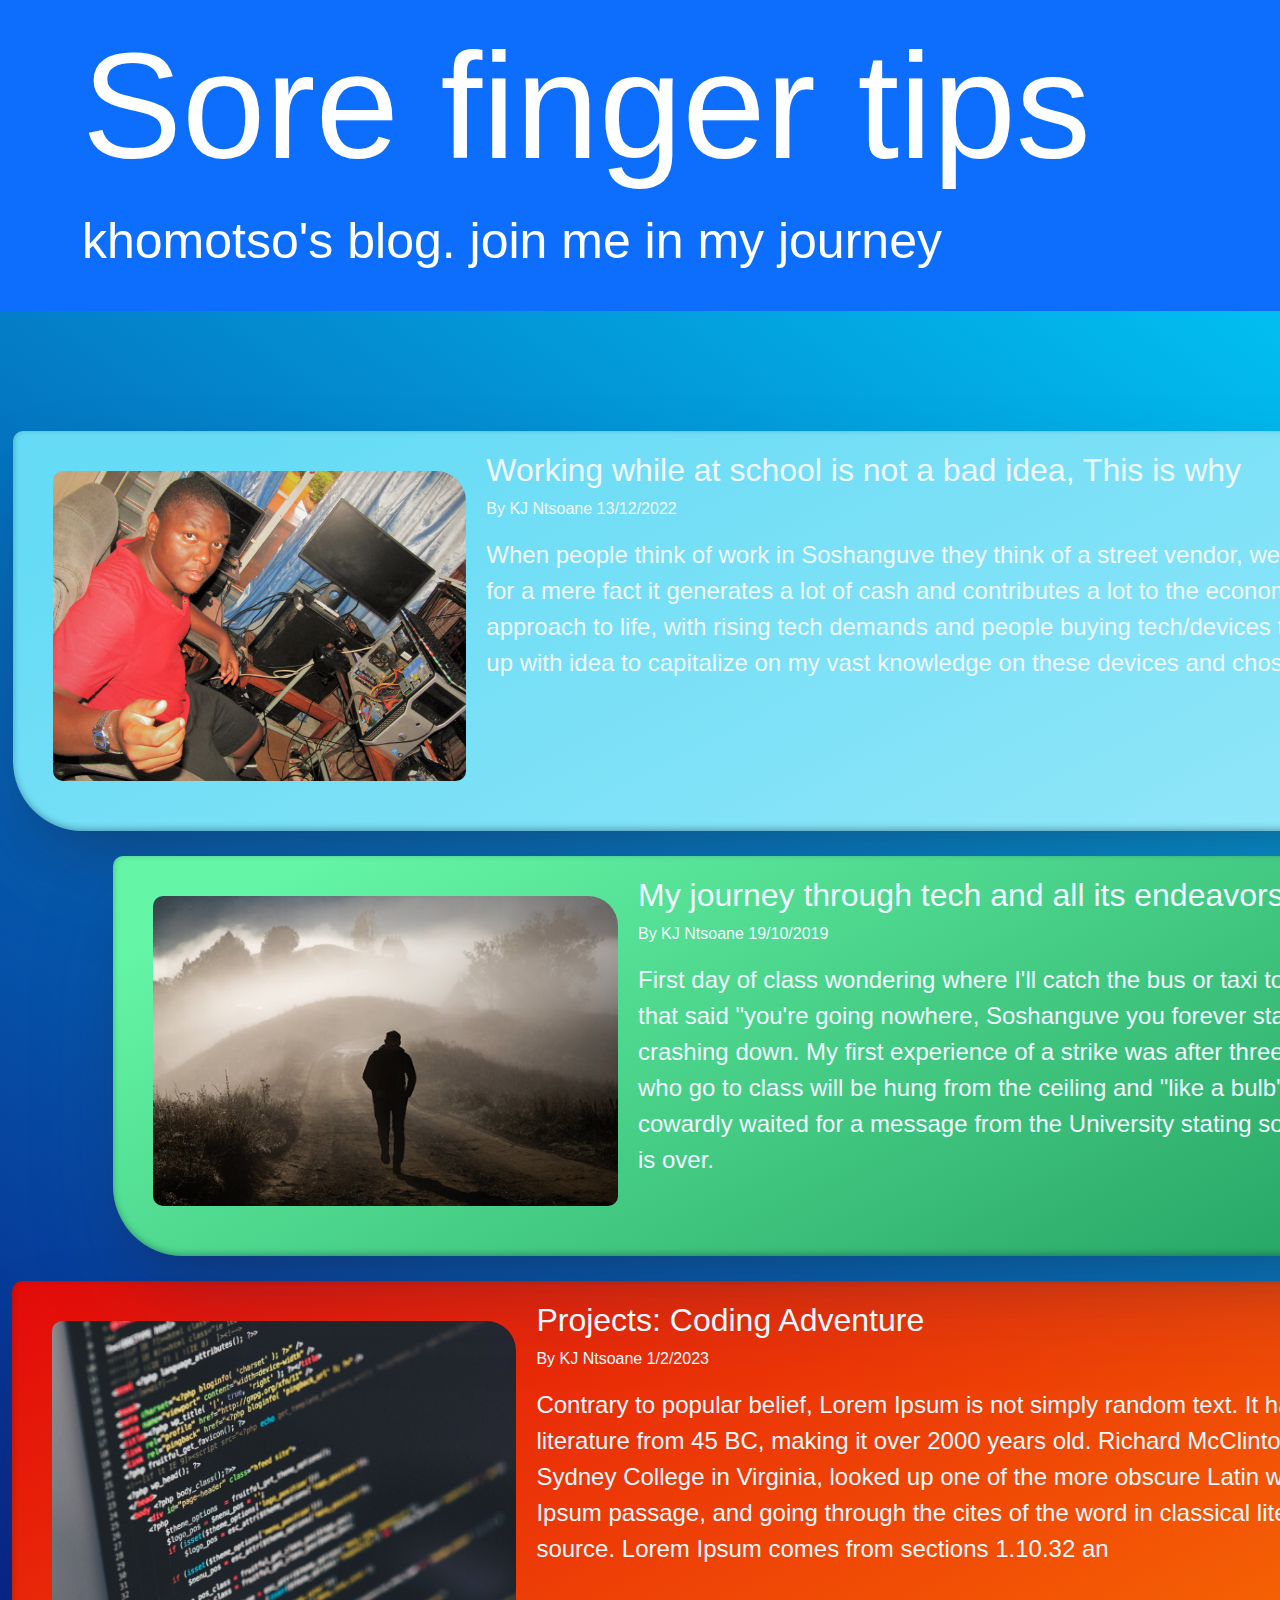
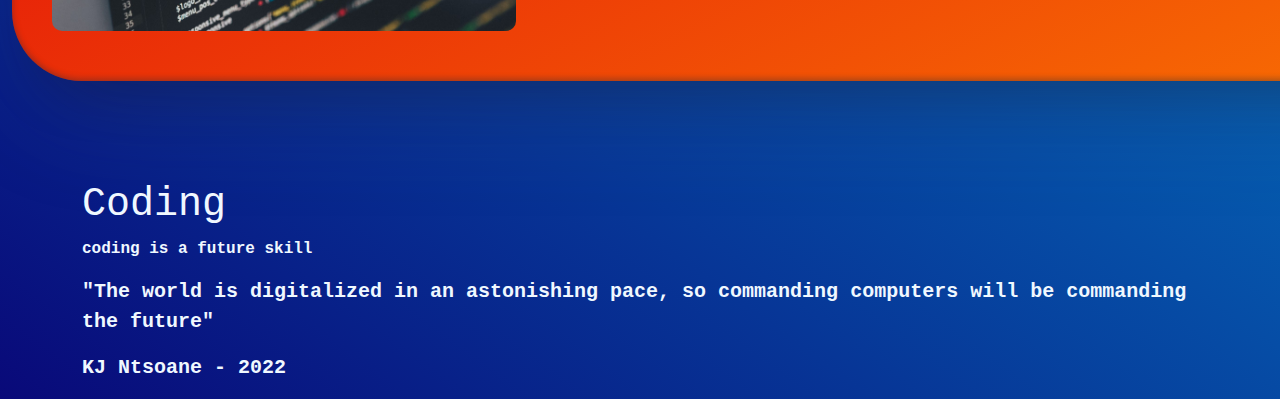
<file: bootstrap-5.3.0-alpha1-dist/index.html>
<!doctype html>
<html lang="en">

<head>
    <!-- Required meta tags -->
    <meta charset="utf-8">
    <meta name="viewport" content="width=device-width, initial-scale=1, shrink-to-fit=no">

    <!-- Bootstrap CSS -->
    <link rel="stylesheet" href="./css/bootstrap.min.css">
    <link rel="stylesheet" href="./styles.css">
    <!-- Full-width images with number and caption text -->

    <!-- Next and previous buttons -->
    <div class="p-3 mb-2 bg-primary text-white" style="width: 100%;">
        <div class="container">
            <div class="jumbotron jumbotron-fluid">
                <h1 style="font-size: 150px;">Sore finger tips</h1>
                <p style="font-size: 50px;">khomotso's blog. join me in my journey</p>
            </div>
        </div>
    </div>
    <br>
    <br>
    <br>
    <br>

    <!-- The dots/circles -->

    <title>Portfolio</title>
</head>

<body style="color: aliceblue; font-family: 'Lucida Sans', 'Lucida Sans Regular', 'Lucida Grande', 'Lucida Sans Unicode', Geneva, Verdana, sans-serif;" class="bgrd_body">
    <p style="background-image: url('img/555392-space-dark-blue.jpg');">
        <div class="row">
            <div class="container" style="padding-left: 25px;">
                <a href="./myWork.html">
                    <div class="bgrd_post" id="rcorners2">
                        <div class="col" style="color: aliceblue;">
                            <p style="float: left;"><img src="./img/IMG_4416 (2).jpg" alt="work" id="rcorners1" style="width: 100%;"></p>
                            <h2>Working while at school is not a bad idea, This is why</h2>
                            <p>By KJ Ntsoane 13/12/2022</p>
                            <p style="font-size: 24px;">When people think of work in Soshanguve they think of a street vendor, well even though is a common for other for a mere fact it generates a lot of cash and contributes a lot to the economy. Well me being me chose a different
                                approach to life, with rising tech demands and people buying tech/devices that they don't know or understand, I up with idea to capitalize on my vast knowledge on these devices and chose to fix them for a living</p>
                        </div>
                </a>
                </div>
            </div>
        </div>
        <div class="row">
            <div class="container" style="padding-top: 25px; padding-left: 125px;">
                <a href="./myjournyey.html">
                    <div class="bgrd_post2" id="rcorners2">

                        <div class="col" style="color: aliceblue;">
                            <p style="float: left;"><img src="./img/360_F_463778997_tHVRiUo2iBatUlnQUzTDWEzpos42a6eO.jpg" alt="work" id="rcorners1" style="width: 100%;"></p>
                            <h2>My journey through tech and all its endeavors</h2>
                            <p>By KJ Ntsoane 19/10/2019</p>
                            <p style="font-size: 24px;">First day of class wondering where I'll catch the bus or taxi to main campus but I felt a whispering breeze that said "you're going nowhere, Soshanguve you forever stay". then I knew that all of my dreams came crashing down.
                                My first experience of a strike was after three days of registering, I heard saying of people who go to class will be hung from the ceiling and "like a bulb" was very clear and sounded honest so I cowardly waited for a
                                message from the University stating something like you can come to school the strike is over. </div>
                </a>
                </div>
            </div>
        </div>
        <div class="container" style="padding-right: 2000px; padding-top: 25px;">
            <a href="./myWork.html">
                <div class="bgrd_post3" id="rcorners3">
                    <div class="col" style="color: aliceblue;">
                        <p style="float: left;"><img src="./img/ilya-pavlov-OqtafYT5kTw-unsplash.jpg" alt="work" id="rcorners1" style="width: 100%;"></p>
                        <h2>Projects: Coding Adventure</h2>
                        <p>By KJ Ntsoane 1/2/2023</p>
                        <p style="font-size: 24px;">Contrary to popular belief, Lorem Ipsum is not simply random text. It has roots in a piece of classical Latin literature from 45 BC, making it over 2000 years old. Richard McClintock, a Latin professor at Hampden-Sydney College
                            in Virginia, looked up one of the more obscure Latin words, consectetur, from a Lorem Ipsum passage, and going through the cites of the word in classical literature, discovered the undoubtable source. Lorem Ipsum comes from
                            sections 1.10.32 an</p>
                    </div>
            </a>
            </div>
        </div>
        <div class="container" style="margin: auto; font-family:'Courier New', Courier, monospace;padding-top: 100px; font-weight: bolder;">
            <h1>Coding
            </h1>
            <p>coding is a future skill</p>
            <blockquote class="blockquote">
                <p>"The world is digitalized in an astonishing pace, so commanding computers will be commanding the future"
                </p>
                <footer class="blockqoute-footer">KJ Ntsoane - 2022</footer>
            </blockquote>
        </div>
        <!-- Optional JavaScript -->
        <!-- jQuery first, then Popper.js, then Bootstrap JS -->
        <script src="./js/jquery.js"></script>
        <script src="./js/popper.js"></script>
        <script src="./js/bootstrap.min.js"></script>
</body>

</html>
</file>
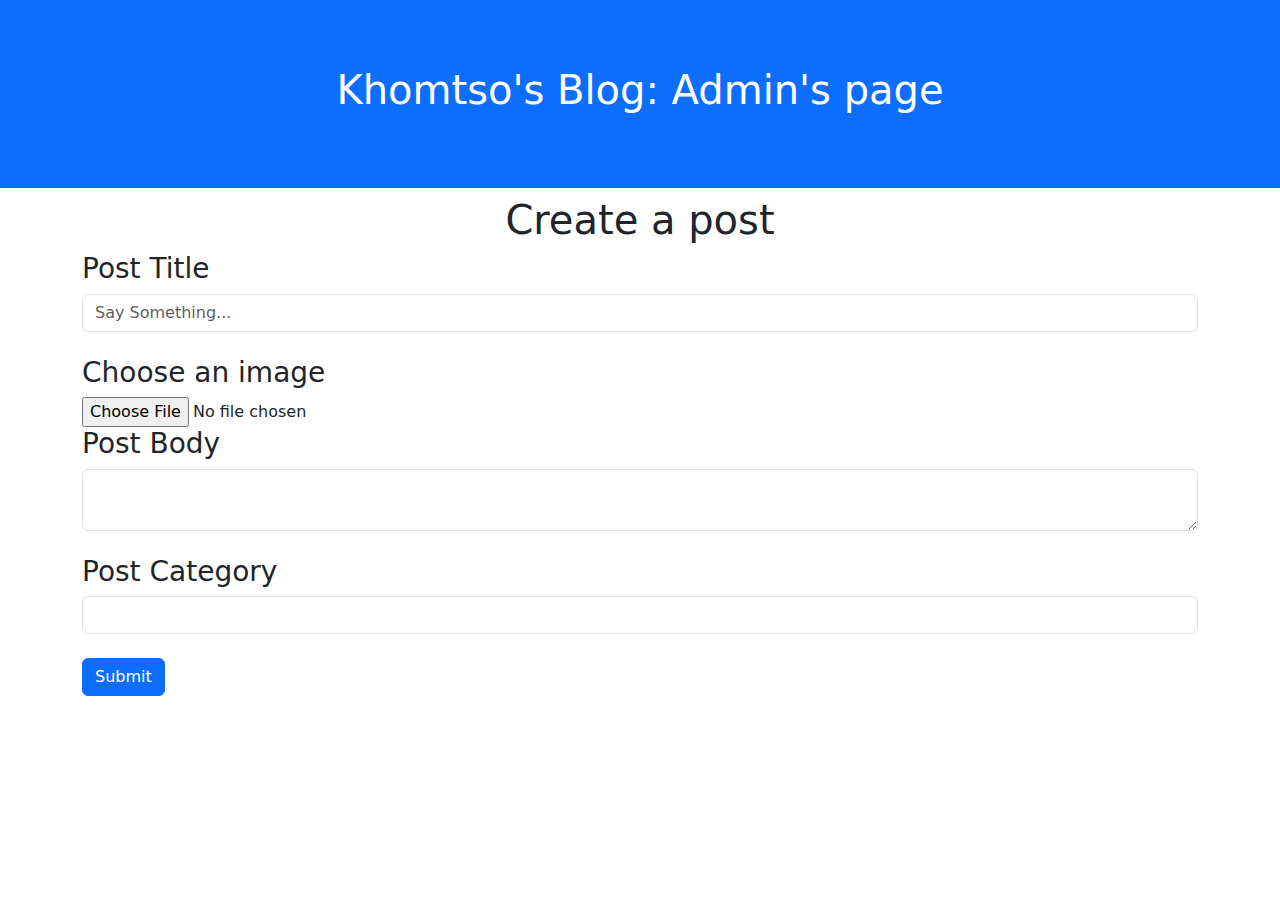
<file: bootstrap-5.3.0-alpha1-dist/Admin.html>
<!DOCTYPE html>
<html lang="en">

<head>
    <meta charset="UTF-8">
    <meta http-equiv="X-UA-Compatible" content="IE=edge">
    <meta name="viewport" content="width=device-width, initial-scale=1.0">
    <link rel="stylesheet" href="./css/bootstrap.min.css">
    <title>Admin</title>
    <div class="p-3 mb-2 bg-primary text-white">
        <div class="jumbtron" style="text-align: center; padding: 50px;">
            <div class="container">
                <h1>
                    Khomtso's Blog: Admin's page
                </h1>
            </div>
        </div>
    </div>
</head>

<body>


    <h1 style="text-align: center;">Create a post</h1>

    <div class="container">
        <form action="/action_page_process_submitted_data.php">
            <div class="row"></div>
            <h3>Post Title</h3>
            <input class="form-control form-rounded" type="text" name="" value="" placeholder="Say Something..." id="pstTitle">
            <br>
            <h3>Choose an image</h3>
            <input type="file" name="" value="" id="image">
            <br>
            <h3>Post Body</h3>
            <textarea class="form-control" row="10" id="pstText"></textarea>
            <br>
            <h3>Post Category</h3>
            <input type="text" class="form-control" name="" value="" id="pstCat">
            <br>
            <button type="submit" class="btn btn-primary">Submit</button>
        </form>
    </div>


    <script src="./js/jquery.js"></script>
    <script src="./js/popper.js"></script>
    <script src="./js/bootstrap.min.js"></script>
</body>

</html>
</file>
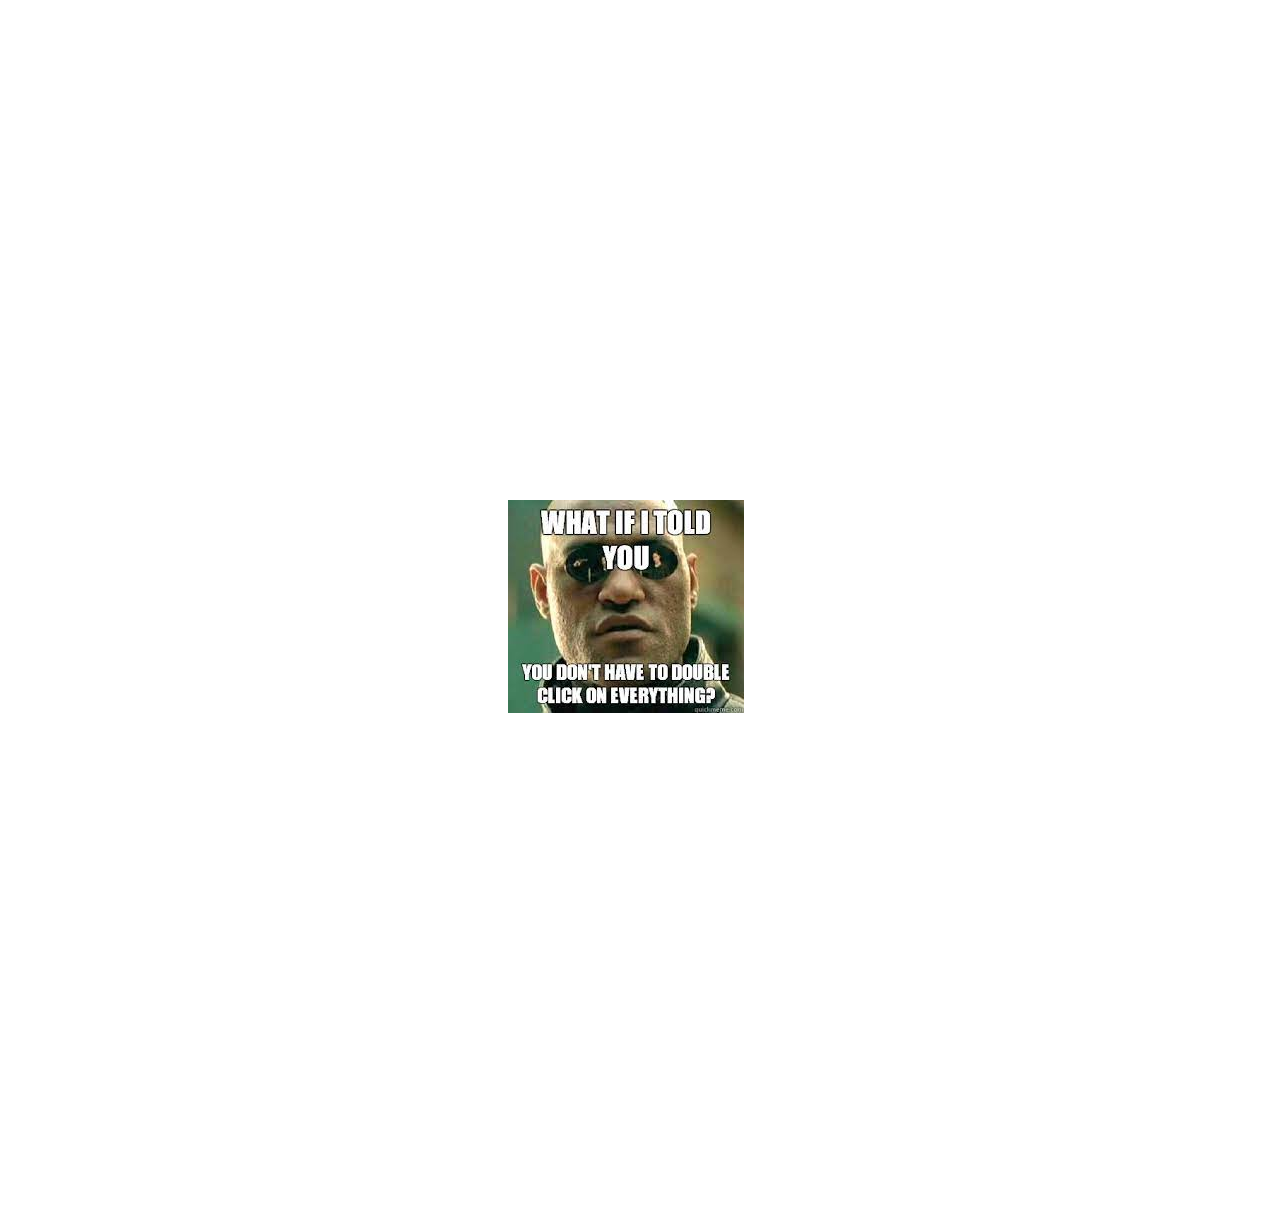
<file: bootstrap-5.3.0-alpha1-dist/errorNodblclick.html>
<!DOCTYPE html>
<html lang="en">

<head>
    <meta charset="UTF-8">
    <meta http-equiv="X-UA-Compatible" content="IE=edge">
    <meta name="viewport" content="width=device-width, initial-scale=1.0">
    <title>Dont double Click</title>
</head>

<body>
    <div style="margin: 500px;">
        <img src="./img/download.jpg" alt="">
    </div>
</body>

</html>
</file>
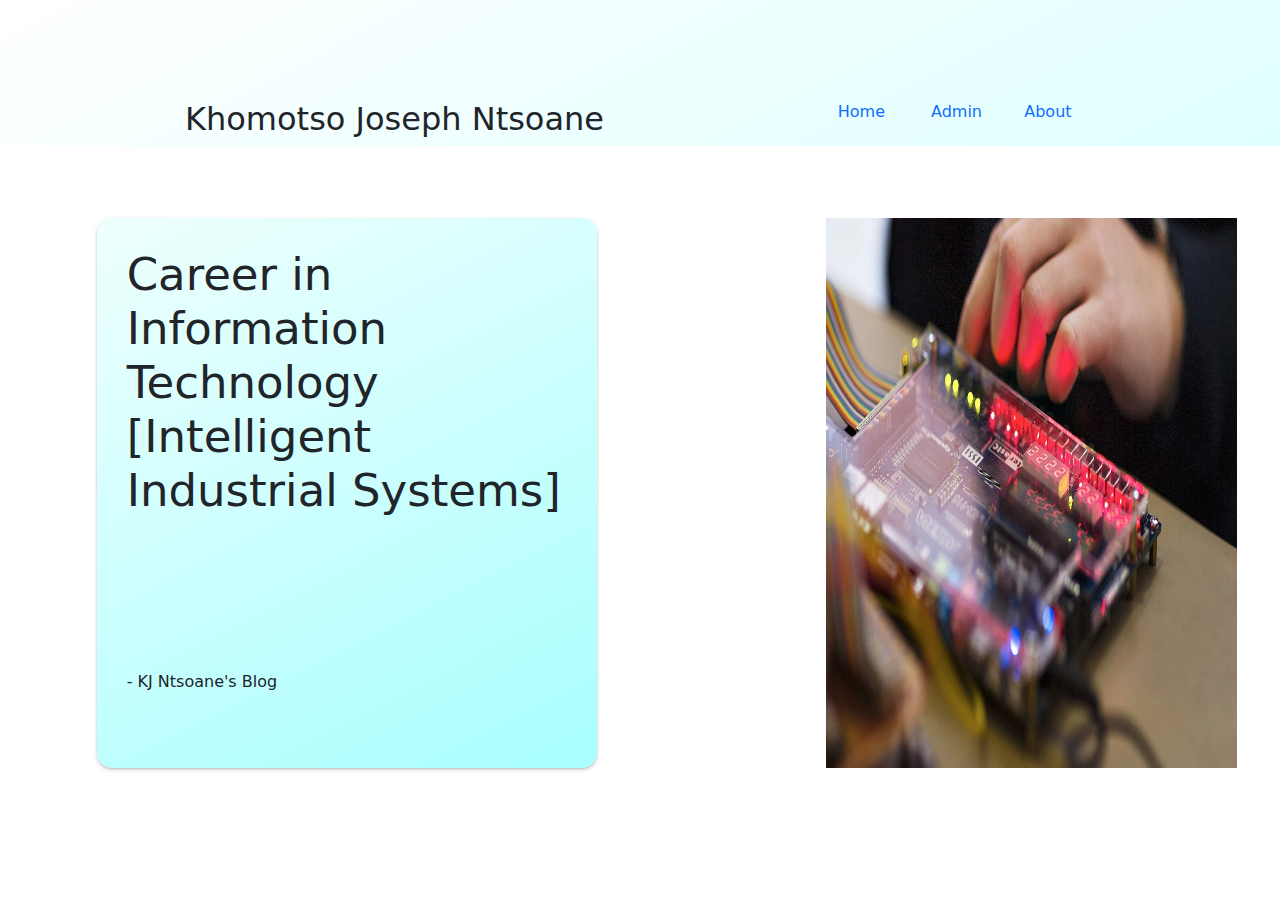
<file: bootstrap-5.3.0-alpha1-dist/home_page.html>
<!DOCTYPE html>
<html lang="en">

<head>
    <meta charset="UTF-8">
    <meta http-equiv="X-UA-Compatible" content="IE=edge">
    <meta name="viewport" content="width=device-width, initial-scale=1.0">
    <link rel="stylesheet" href="./css/bootstrap.min.css">
    <link rel="stylesheet" href="styles.css">
    <title>Home Page</title>
    <div class="bgrd_head2">
        <div class="row" style="padding-left: 185px; padding-top: 100px; font-weight: 500;">
            <div class="col">
                <h2>Khomotso Joseph Ntsoane</h2>
            </div>
            <div class="col-1">
                <a href="index.html"> Home</a></div>
            <div class="col-1">
                <a href="Admin.html"> Admin
            </a>
            </div>
            <div class="col-1"> <a href="#">About</a></div>
            <div class="col-2"></div>

        </div>
    </div>
    <br><br><br>
</head>

<body>


    <div class="row">

        <div class="col-1"></div>
        <div class="col-4; bgrd_post4" id="rcorners4">
            <h2 style="font-size: 45px; font-weight: 100 ;">Career in Information Technology [Intelligent Industrial Systems]</h2>
            <br><br><br><br><br><br>
            <p>- KJ Ntsoane's Blog</p>
        </div>
        <div class="col-2"></div>
        <div class="col-4">
            <img src="./img/b037d30f-061f-4963-8ae3-3aa60e0536d0.webp" alt="" width="100%" height="100%">
        </div>

    </div>

    <script src="./js/jquery.js"></script>
    <script src="./js/popper.js"></script>
    <script src="./js/bootstrap.min.js"></script>
    </body background-image="./img/b037d30f-061f-4963-8ae3-3aa60e0536d0.webp" background-repeat=" no-repeat” background-size=" cover ">

</html>
</file>
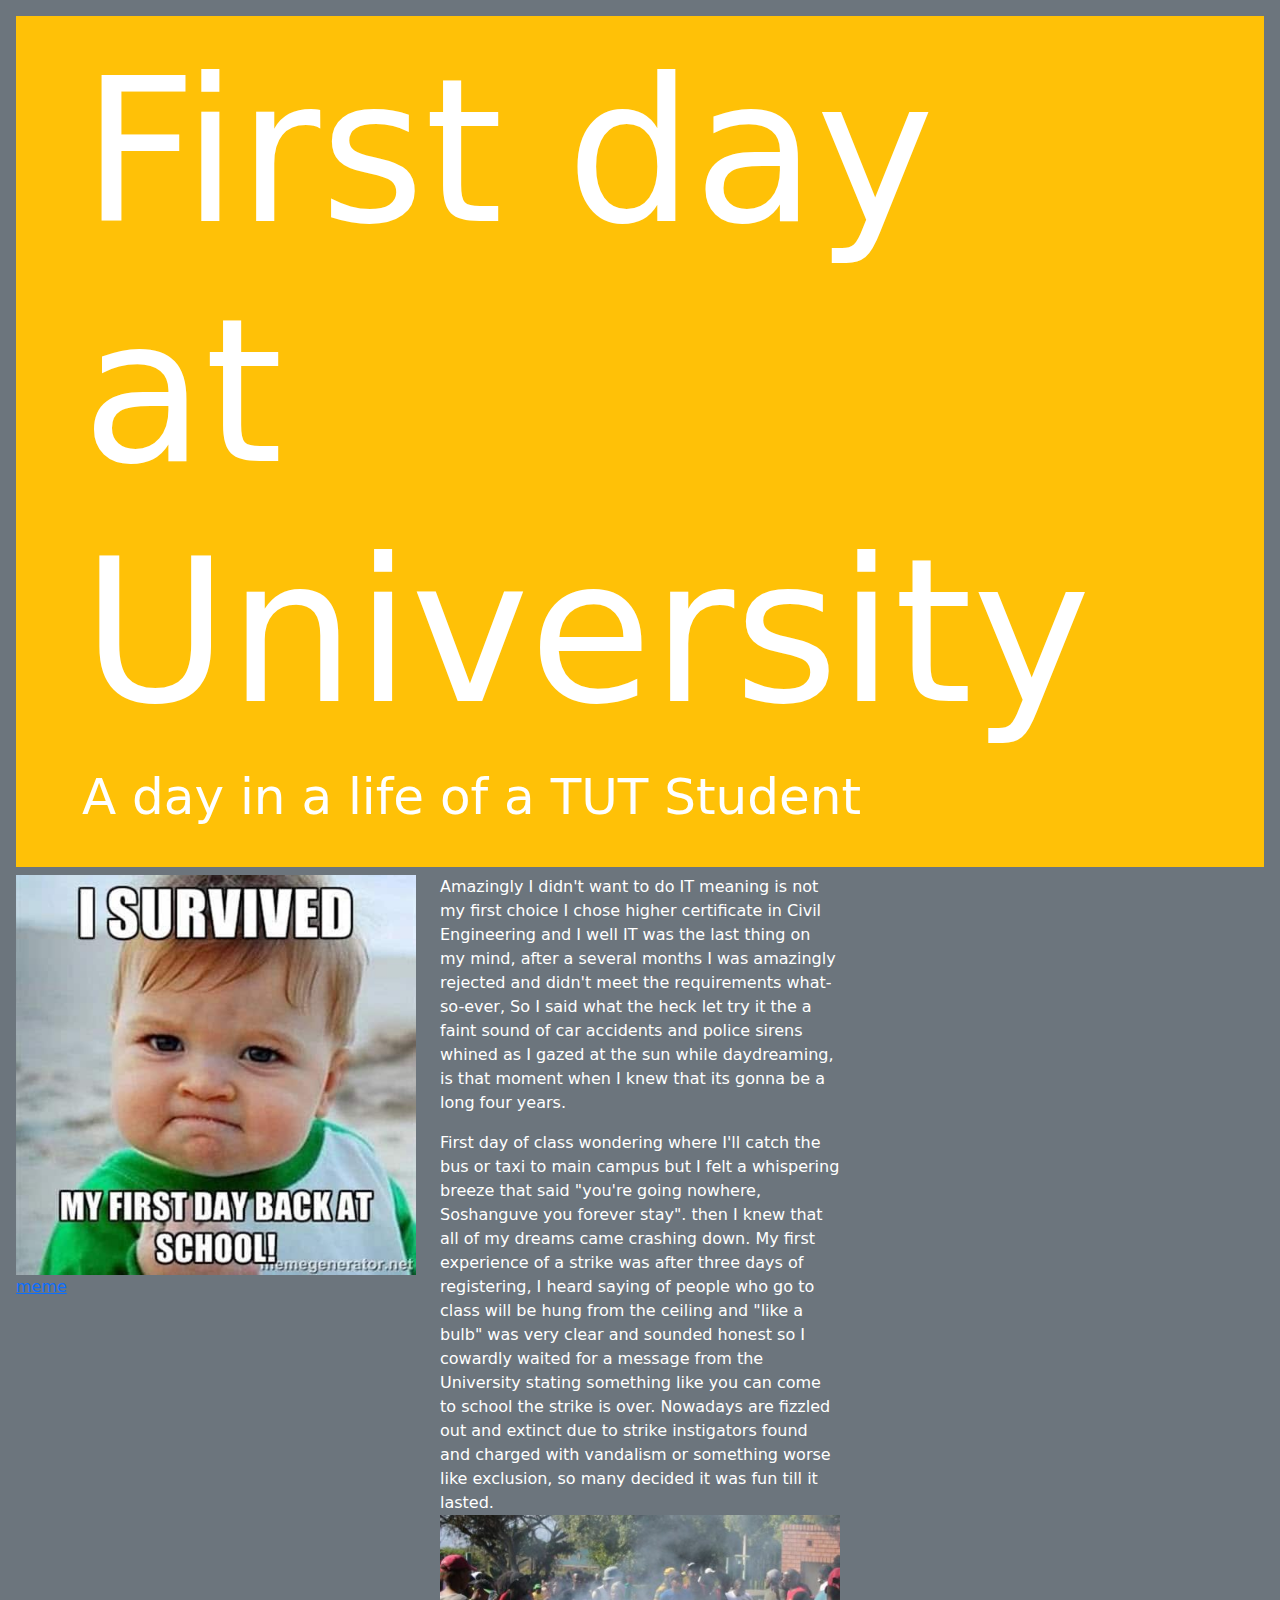
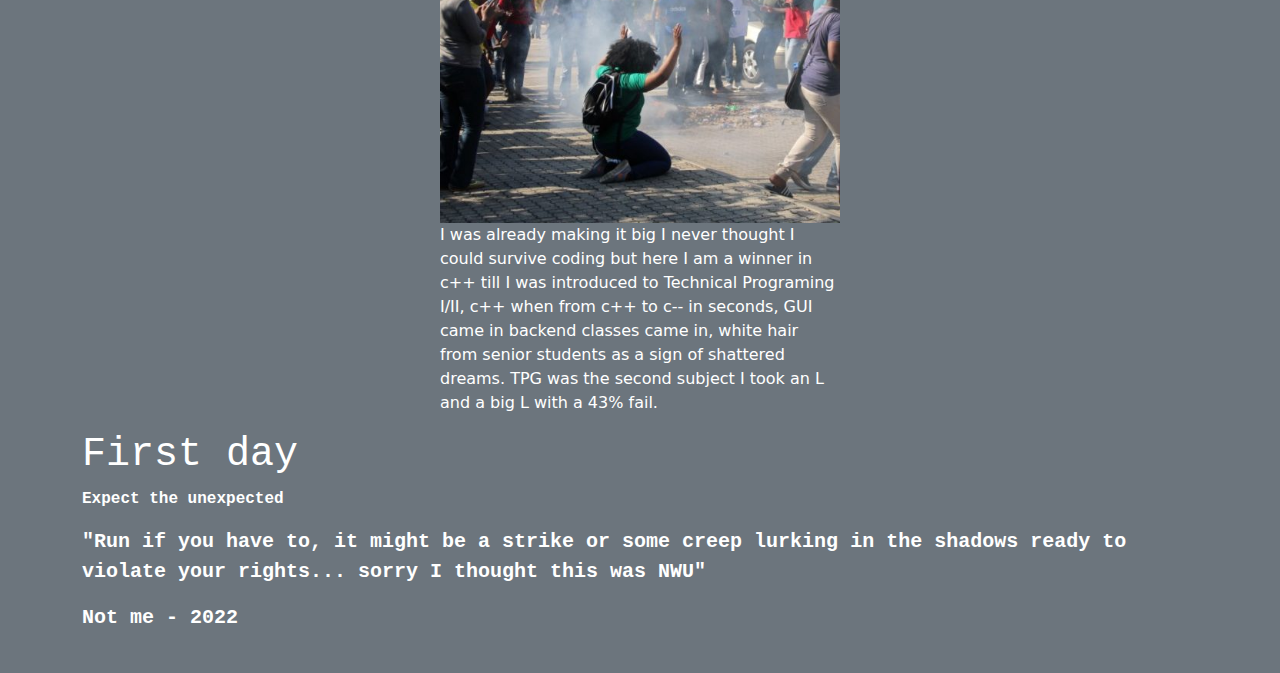
<file: bootstrap-5.3.0-alpha1-dist/myjournyey.html>
<!doctype html>
<html lang="en">

<head>
    <!-- Required meta tags -->
    <meta charset="utf-8">
    <meta name="viewport" content="width=device-width, initial-scale=1, shrink-to-fit=no">

    <!-- Bootstrap CSS -->
    <link rel="stylesheet" href="./css/bootstrap.min.css">

    <!-- Full-width images with number and caption text -->

    <!-- Next and previous buttons -->
    <div class="p-3 mb-2 bg-warning text-white">
        <div class="container">
            <div class="jumbotron jumbotron-fluid">
                <h1 style="font-size: 200px;">First day at University</h1>
                <p style="font-size: 50px;">A day in a life of a TUT Student</p>
            </div>


            <!-- The dots/circles -->

            <title>Side-Hustle</title>
</head>

<body class="p-3 mb-2 bg-secondary text-white">

    </div>
    </div>
    <div class="row">
        <div class="col-4">
            <div class="thumbnail">
                <a href="./img/first-day-of-school-i-survived-meme.jpg">
                    <img src="./img/first-day-of-school-i-survived-meme.jpg" alt="work" style="width: 100%;">
                    <div class="caption">
                        <p>meme</p>
                    </div>
                </a>
            </div>
        </div>
        <div class="col-4">
            <p>Amazingly I didn't want to do IT meaning is not my first choice I chose higher certificate in Civil Engineering and I well IT was the last thing on my mind, after a several months I was amazingly rejected and didn't meet the requirements what-so-ever,
                So I said what the heck let try it the a faint sound of car accidents and police sirens whined as I gazed at the sun while daydreaming, is that moment when I knew that its gonna be a long four years.

            </p>
            <p>
                First day of class wondering where I'll catch the bus or taxi to main campus but I felt a whispering breeze that said "you're going nowhere, Soshanguve you forever stay". then I knew that all of my dreams came crashing down. My first experience of a strike
                was after three days of registering, I heard saying of people who go to class will be hung from the ceiling and "like a bulb" was very clear and sounded honest so I cowardly waited for a message from the University stating something like
                you can come to school the strike is over. Nowadays are fizzled out and extinct due to strike instigators found and charged with vandalism or something worse like exclusion, so many decided it was fun till it lasted.
                <img src="./img/IMG_2615-Small-520x400.jpg" alt="" width="100%"> I was already making it big I never thought I could survive coding but here I am a winner in c++ till I was introduced to Technical Programing I/II, c++ when from c++ to
                c-- in seconds, GUI came in backend classes came in, white hair from senior students as a sign of shattered dreams. TPG was the second subject I took an L and a big L with a 43% fail.
            </p>
        </div>
    </div>

    <div class="container" style="margin: auto; font-family:'Courier New', Courier, monospace; font-weight: bolder;">
        <h1>First day
        </h1>
        <p>Expect the unexpected</p>
        <blockquote class="blockquote">
            <p>"Run if you have to, it might be a strike or some creep lurking in the shadows ready to violate your rights... sorry I thought this was NWU"
            </p>
            <footer class="blockqoute-footer">Not me - 2022</footer>
        </blockquote>
    </div>
    <!-- Optional JavaScript -->
    <!-- jQuery first, then Popper.js, then Bootstrap JS -->
    <script src="./js/jquery.js"></script>
    <script src="./js/popper.js"></script>
    <script src="./js/bootstrap.min.js"></script>
</body>

</html>
</file>
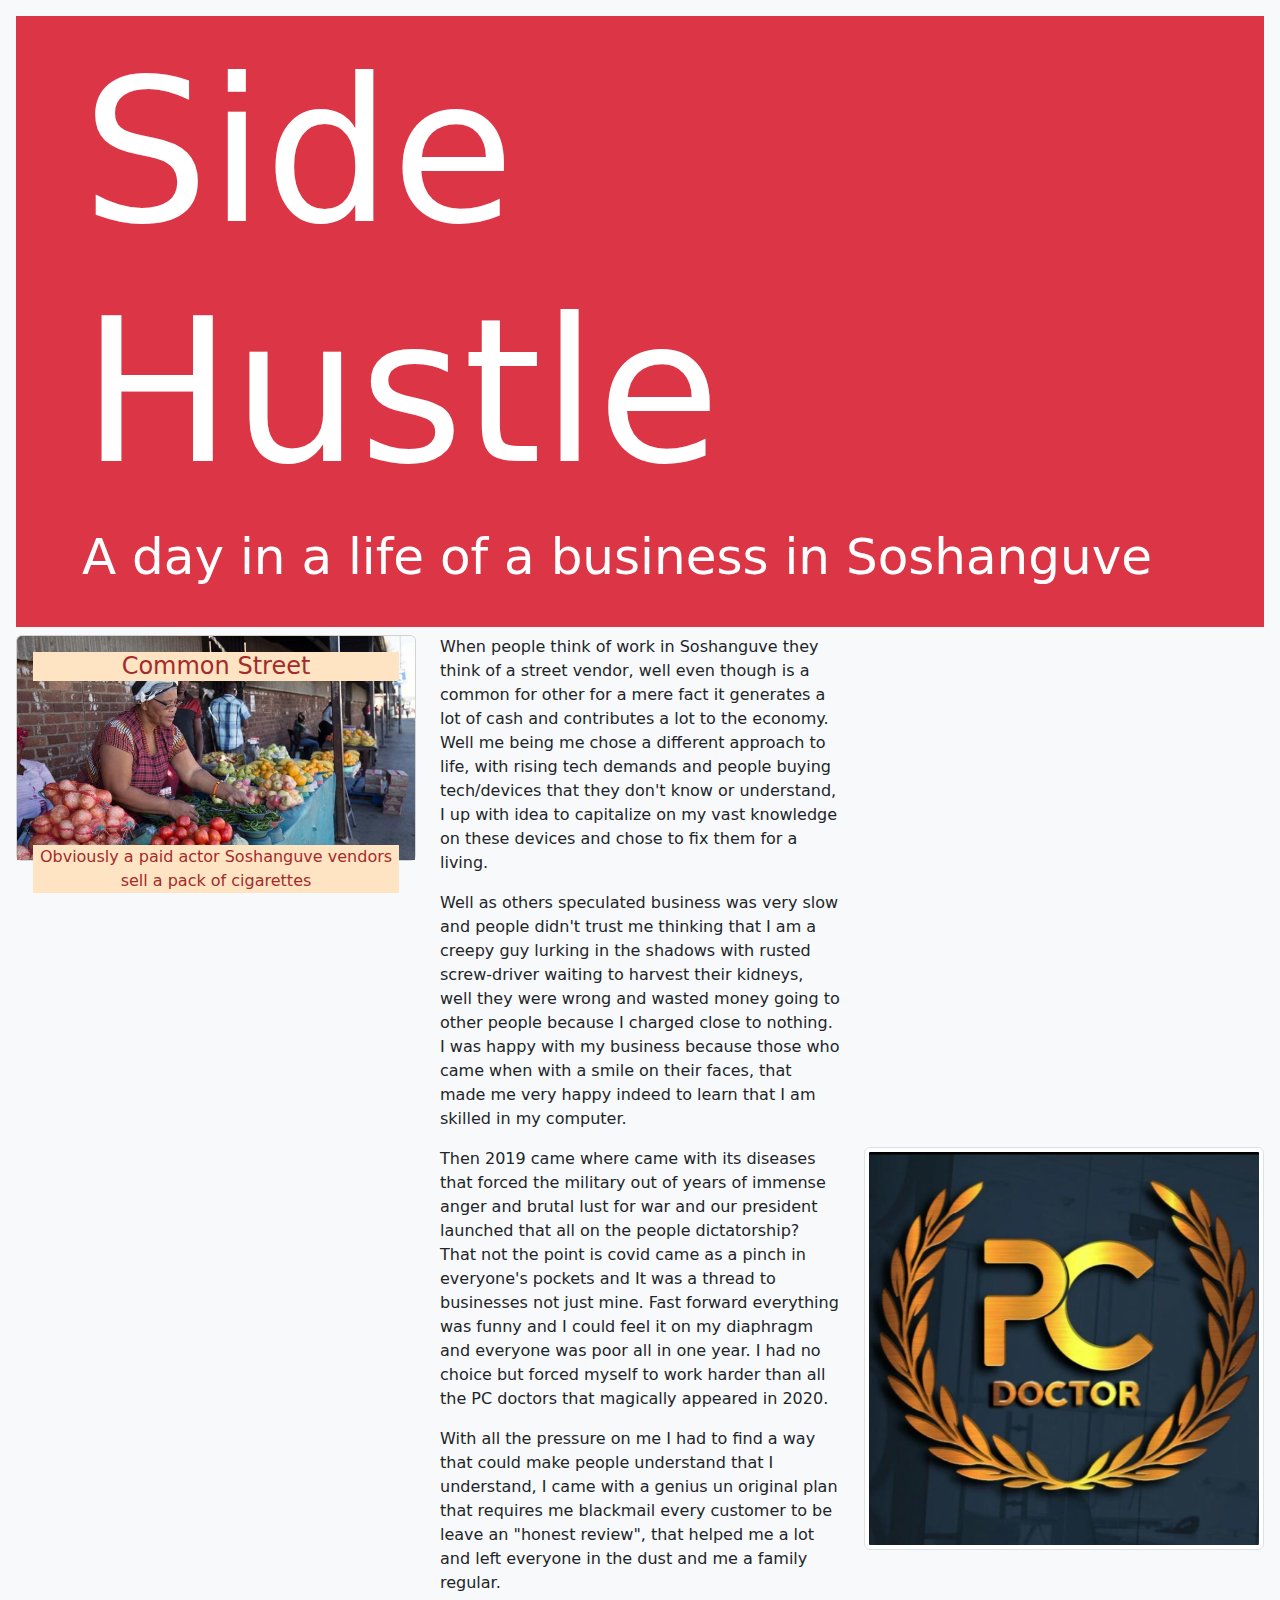
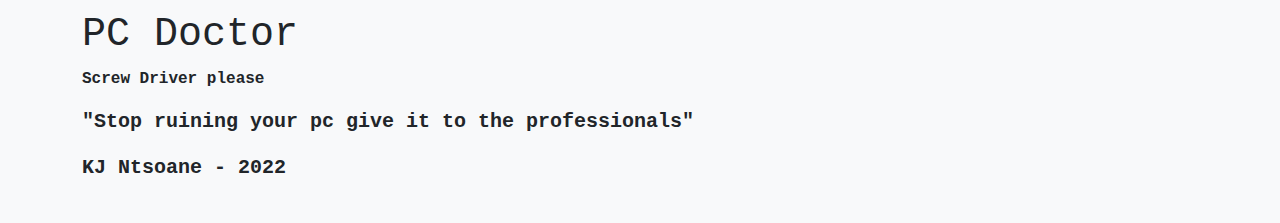
<file: bootstrap-5.3.0-alpha1-dist/myWork.html>
<!doctype html>
<html lang="en">

<head>
    <!-- Required meta tags -->
    <meta charset="utf-8">
    <meta name="viewport" content="width=device-width, initial-scale=1, shrink-to-fit=no">

    <!-- Bootstrap CSS -->
    <link rel="stylesheet" href="./css/bootstrap.min.css">

    <!-- Full-width images with number and caption text -->

    <!-- Next and previous buttons -->
    <div class="p-3 mb-2 bg-danger text-white">
        <div class="container">
            <div class="jumbotron jumbotron-fluid">
                <h1 style="font-size: 200px;">Side Hustle</h1>
                <p style="font-size: 50px;">A day in a life of a business in Soshanguve</p>
            </div>


            <!-- The dots/circles -->

            <title>Side-Hustle</title>
</head>

<body class="p-3 mb-2 bg-light text-dark">

    </div>
    </div>
    <div class="row">
        <div class="col-4">
            <div class="card img-fluid">
                <img class="card-img-top" src="./img/sabc-news-Street-Trader-R-750x423.jpg" alt="Card image cap">
                <div class="card-img-overlay">
                    <h4 class="card-title" style="color: brown; background-color: bisque;text-align: center;">Common Street</h4>
                    <p class="card-text" style="color: brown; background-color: bisque;text-align:center; margin-top: 45%;">Obviously a paid actor Soshanguve vendors sell a pack of cigarettes</p>

                </div>
            </div>
        </div>
        <div class="col-4">
            <p>When people think of work in Soshanguve they think of a street vendor, well even though is a common for other for a mere fact it generates a lot of cash and contributes a lot to the economy. Well me being me chose a different approach to life,
                with rising tech demands and people buying tech/devices that they don't know or understand, I up with idea to capitalize on my vast knowledge on these devices and chose to fix them for a living.
            </p>
            <p>
                Well as others speculated business was very slow and people didn't trust me thinking that I am a creepy guy lurking in the shadows with rusted screw-driver waiting to harvest their kidneys, well they were wrong and wasted money going to other people because
                I charged close to nothing. I was happy with my business because those who came when with a smile on their faces, that made me very happy indeed to learn that I am skilled in my computer.
            </p>
        </div>
    </div>
    <div class="row">
        <div class="col"></div>
        <div class="col-4">
            <p>
                Then 2019 came where came with its diseases that forced the military out of years of immense anger and brutal lust for war and our president launched that all on the people dictatorship? That not the point is covid came as a pinch in everyone's pockets
                and It was a thread to businesses not just mine. Fast forward everything was funny and I could feel it on my diaphragm and everyone was poor all in one year. I had no choice but forced myself to work harder than all the PC doctors that
                magically appeared in 2020.
            </p>
            <p>
                With all the pressure on me I had to find a way that could make people understand that I understand, I came with a genius un original plan that requires me blackmail every customer to be leave an "honest review", that helped me a lot and left everyone
                in the dust and me a family regular.

            </p>
        </div>
        <div class="col-4">
            <img src="./img/300101049_470348498434671_6440414946192086977_n.jpg" alt="" class="img-thumbnail">
        </div>
    </div>
    <div class="container" style="margin: auto; font-family:'Courier New', Courier, monospace; font-weight: bolder;">
        <h1>PC Doctor
        </h1>
        <p>Screw Driver please</p>
        <blockquote class="blockquote">
            <p>"Stop ruining your pc give it to the professionals"
            </p>
            <footer class="blockqoute-footer">KJ Ntsoane - 2022</footer>
        </blockquote>
    </div>
    <!-- Optional JavaScript -->
    <!-- jQuery first, then Popper.js, then Bootstrap JS -->
    <script src="./js/jquery.js"></script>
    <script src="./js/popper.js"></script>
    <script src="./js/bootstrap.min.js"></script>
</body>

</html>
</file>
<file: bootstrap-5.3.0-alpha1-dist/styles.css>
.bgrd_body {
    background: rgb(9, 9, 121);
    background: linear-gradient(36deg, rgba(9, 9, 121, 1) 0%, rgba(0, 212, 255, 1) 100%);
}

.bgrd_post {
    background: rgb(101, 219, 245);
    background: linear-gradient(153deg, rgba(101, 219, 245, 1) 8%, rgba(153, 232, 249, 1) 100%, rgba(246, 246, 246, 1) 100%);
}

.bgrd_post2 {
    background: rgb(101, 245, 166);
    background: linear-gradient(153deg, rgba(101, 245, 166, 1) 8%, rgba(22, 144, 83, 1) 100%, rgba(246, 246, 246, 1) 100%);
}

.bgrd_post3 {
    background: rgb(226, 10, 10);
    background: linear-gradient(153deg, rgba(226, 10, 10, 1) 0%, rgba(251, 123, 2, 1) 100%);
}

.bgrd_head {
    background: rgb(10, 226, 169);
    background: linear-gradient(153deg, rgba(10, 226, 169, 1) 0%, rgba(0, 18, 255, 1) 100%);
}

.bgrd_head2 {
    background: rgb(255, 255, 255);
    background: linear-gradient(153deg, rgba(255, 255, 255, 1) 0%, rgba(223, 255, 255, 1) 100%);
}

.bgrd_post4 {
    background: rgb(238, 255, 253);
    background: linear-gradient(153deg, rgba(238, 255, 253, 1) 0%, rgba(168, 255, 255, 1) 100%);
}

#rcorners2 {
    border-radius: 10px 70px 10px;
    background: bgrd_post;
    padding: 20px;
    width: 1700px;
    height: 400px;
    box-shadow: rgba(50, 50, 93, 0.25) 0px 50px 100px -20px, rgba(0, 0, 0, 0.3) 0px 30px 60px -30px, rgba(10, 37, 64, 0.35) 0px -2px 6px 0px inset;
    ;
}

#rcorners2 {
    border-radius: 10px 70px 10px;
    background: bgrd_post2;
    padding: 20px;
    width: 1700px;
    height: 400px;
    box-shadow: rgba(50, 50, 93, 0.25) 0px 50px 100px -20px, rgba(0, 0, 0, 0.3) 0px 30px 60px -30px, rgba(10, 37, 64, 0.35) 0px -2px 6px 0px inset;
    ;
}

#rcorners3 {
    border-radius: 10px 70px 10px;
    background: bgrd_post3;
    padding: 20px;
    width: 1700px;
    height: 400px;
    box-shadow: rgba(50, 50, 93, 0.25) 0px 50px 100px -20px, rgba(0, 0, 0, 0.3) 0px 30px 60px -30px, rgba(10, 37, 64, 0.35) 0px -2px 6px 0px inset;
    ;
}

#rcorners1 {
    border-radius: 30px 50px 30px 30px;
    padding: 20px;
    width: 200px;
    height: 350px;
}

.text {
    font-size: 20px;
    padding-left: 20px;
}

div.card {
    width: 250px;
    box-shadow: 0 4px 8px 0 rgba(0, 0, 0, 0.2), 0 6px 20px 0 rgba(0, 0, 0, 0.19);
    text-align: center;
}

a {
    text-decoration: none;
}

body {
    background-color: bgrd_body;
}

#rcorners4 {
    border-radius: 15px;
    background: bgrd_post4;
    padding: 30px;
    width: 500px;
    height: 550px;
    box-shadow: rgba(50, 50, 93, 0.25) 0px 2px 5px -1px, rgba(0, 0, 0, 0.3) 0px 1px 3px -1px;
}
</file>
